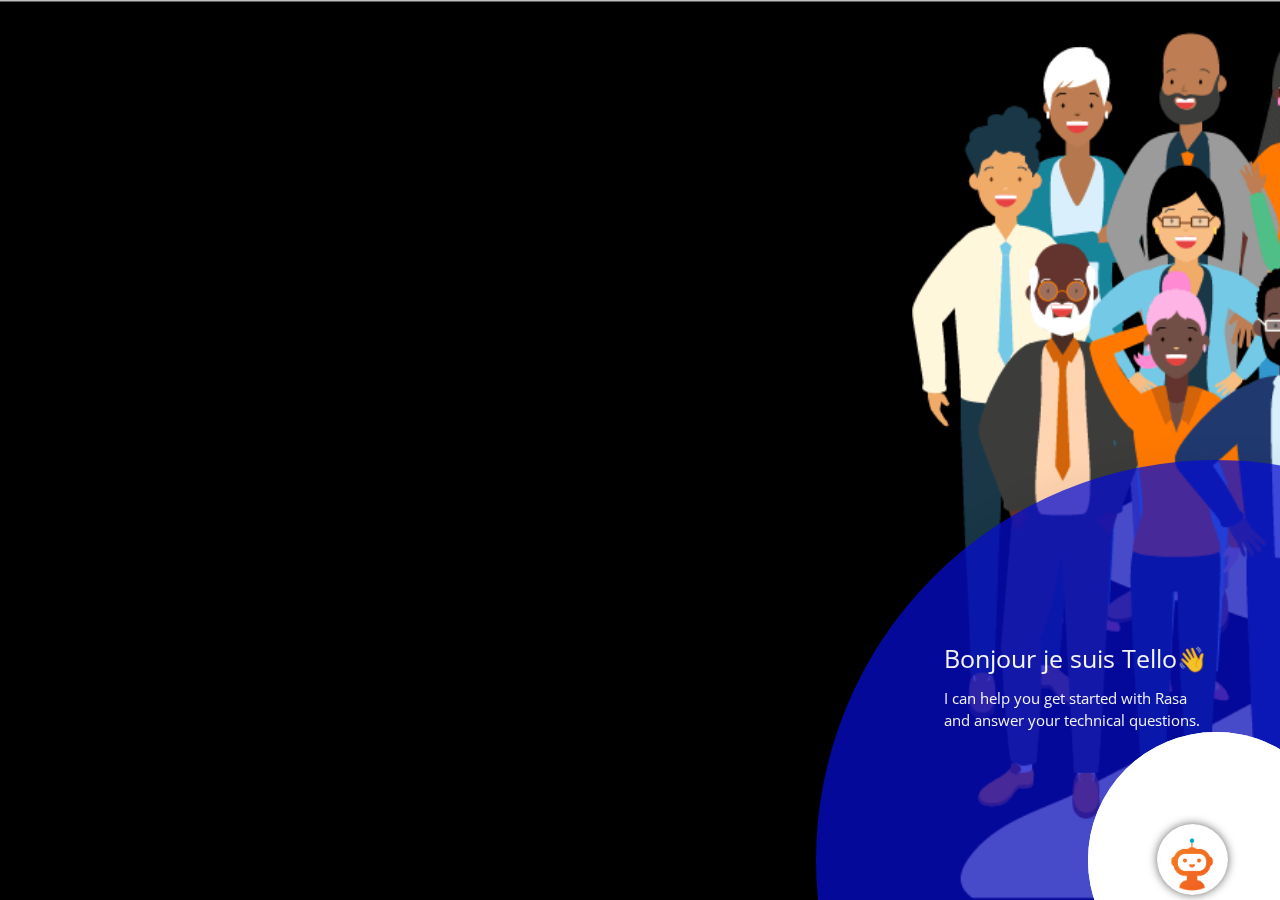
<file: chatbot/template/index.html>
<html>
  <head>
    <title>Chatbot Widget</title>

    <!--Let browser know website is optimized for mobile-->
    <meta name="viewport" content="width=device-width, initial-scale=1.0" />
    <meta content="text/html;charset=utf-8" http-equiv="Content-Type" />
    <meta content="utf-8" http-equiv="encoding" />

    <!--Import Google Icon Font-->
    <link
      href="https://fonts.googleapis.com/icon?family=Material+Icons"
      rel="stylesheet"
    />
    <link rel="preconnect" href="https://fonts.gstatic.com" />
    <link
      href="https://fonts.googleapis.com/css2?family=Open+Sans&display=swap"
      rel="stylesheet"
    />
    <link
      href="https://fonts.googleapis.com/css?family=Raleway:500&display=swap"
      rel="stylesheet"
    />

    <link rel="preconnect" href="https://fonts.gstatic.com" />
    <link
      href="https://fonts.googleapis.com/css2?family=Roboto:wght@300&display=swap"
      rel="stylesheet"
    />

    <link rel="preconnect" href="https://fonts.gstatic.com" />
    <link
      href="https://fonts.googleapis.com/css2?family=Lato&display=swap"
      rel="stylesheet"
    />

    <!--Import Font Awesome Icon Font-->
    <link
      rel="stylesheet"
      href="https://cdnjs.cloudflare.com/ajax/libs/font-awesome/4.7.0/css/font-awesome.min.css"
      integrity="sha256-eZrrJcwDc/3uDhsdt61sL2oOBY362qM3lon1gyExkL0="
      crossorigin="anonymous"
    />

    <!--Import materialize.css-->
    <link
      rel="stylesheet"
      type="text/css"
      href="static/css/materialize.min.css"
    />

    <!--Main css-->
    <link rel="stylesheet" type="text/css" href="static/css/style.css" />
    <meta name="viewport" content="width=device-width, initial-scale=1" />
  </head>

  <body>
    <div class="container">
      <!-- Modal for rendering the charts, declare this if you want to render charts, 
         else you remove the modal -->
      <div id="modal1" class="modal">
        <canvas id="modal-chart"></canvas>
      </div>

      <!--chatbot widget -->
      <div class="widget">
        <div class="chat_header">
          <!--Add the name of the bot here -->
          <span class="chat_header_title">Tello</span>
          <span class="dropdown-trigger" href="#" data-target="dropdown1">
            <i class="material-icons"> more_vert </i>
          </span>

          <!-- Dropdown menu-->
          <ul id="dropdown1" class="dropdown-content">
            <li><a href="#" id="clear">Effacer</a></li>
            <li><a href="#" id="restart">Rédemarrer</a></li>
            <li><a href="#" id="close">Fermer</a></li>
          </ul>
        </div>

        <!--Chatbot contents goes here -->
        <div class="chats" id="chats">
          <div class="clearfix"></div>
        </div>

        <!--keypad for user to type the message -->
        <div class="keypad">
          <textarea
            id="userInput"
            placeholder="Type a message..."
            class="usrInput"
          ></textarea>
          <div id="sendButton">
            <i class="fa fa-paper-plane" aria-hidden="true"></i>
          </div>
        </div>
      </div>

      <!--bot profile-->
      <div class="profile_div" id="profile_div">
        <img class="imgProfile" src="static/img/tello.png" />
      </div>

      <!-- Bot pop-up intro -->
      <div class="tap-target" data-target="profile_div">
        <div class="tap-target-content">
          <h5 class="white-text">Bonjour je suis Tello👋</h5>
          <p class="white-text">
            I can help you get started with Rasa and answer your technical
            questions.
          </p>
        </div>
      </div>
    </div>

    <!--JavaScript at end of body for optimized loading-->
    <script src="https://ajax.googleapis.com/ajax/libs/jquery/3.3.1/jquery.min.js"></script>
    <script
      type="text/javascript"
      src="static/js/lib/materialize.min.js"
    ></script>
    <script src="static/js/lib/uuid.min.js"></script>
    <!--Main Script -->
    <script type="text/javascript" src="static/js/script.js"></script>

    <!--Chart.js Script -->
    <script type="text/javascript" src="static/js/lib/chart.min.js"></script>
    <script type="text/javascript" src="static/js/lib/showdown.min.js"></script>
  </body>
</html>
</file>
<file: chatbot/template/static/css/style.css>
body {
  font-family: "Open Sans", sans-serif;
  background: url("../img/body.png") no-repeat center center fixed;
  background-size: cover;
}

/* ============= css related to chats =============== */

.widget {
  display: none;
  width: 350px;
  right: 15px;
  height: 500px;
  bottom: 5%;
  position: fixed;
  background: #fff;
  border-radius: 10px 10px 10px 10px;
  box-shadow: 0 0px 1px 0 rgba(0, 0, 0, 0.16), 0 0px 5px 0 #00000096;
}

.chat_header {
  height: 60px;
  background: #060dcfc7;
  border-radius: 10px 10px 0px 0px;
  padding: 5px;
  font-size: 20px;
}

.chat_header_title {
  color: white;
  float: left;
  margin-top: 3%;
  margin-left: 35%;
}

.chats {
  /* display: none; */
  height: 385px;
  padding: 2px;
  border-radius: 1px;
  overflow-y: scroll;
  margin-top: 1px;
  transition: 0.2s;
}

div.chats::-webkit-scrollbar {
  overflow-y: hidden;
  width: 0px;
  /* remove scrollbar space /
    background: transparent;
    / optional: just make scrollbar invisible */
}

.clearfix {
  margin-top: 2px;
  margin-bottom: 2px;
}

.botAvatar {
  border-radius: 50%;
  width: 1.5em;
  height: 1.5em;
  float: left;
  margin-left: 5px;
  /* border: 2px solid  #060DCF ; */
}

.botMsg {
  float: left;
  margin-top: 5px;
  background: #e3e7ee;
  color: black;
  /* box-shadow: 2px 3px 9px 0px #9a82842e; */
  margin-left: 0.5em;
  padding: 10px;
  border-radius: 1.5em;
  max-width: 60%;
  min-width: 25%;
  font-size: 13px;
  word-wrap: break-word;
  border-radius: 5px 20px 20px 20px;
}

div.chats > pre {
  font-family: monospace, monospace;
  font-size: 1em;
  margin: 0 !important;
  /* display: inline !important; */
  white-space: initial !important;
}
div.chats > ul:not(.browser-default) {
  padding-left: 1em;
}
div.chats > ul:not(.browser-default) > li {
  list-style-type: initial;
}

div.chats > span.botMsg > ol {
  padding-left: 1em;
}
textarea {
  box-shadow: none;
  resize: none;
  outline: none;
  overflow: hidden;
  font-family: Lato;
}

textarea::-webkit-input-placeholder {
  font-family: Lato;
}

textarea-webkit-scrollbar {
  width: 0 !important;
}

.userMsg {
  animation: animateElement linear 0.2s;
  animation-iteration-count: 1;
  margin-top: 5px;
  word-wrap: break-word;
  padding: 10px;
  float: right;
  margin-right: 0.5em;
  background: #060dcfc7;
  color: white;
  margin-bottom: 0.15em;
  font-size: 13px;
  max-width: 65%;
  min-width: 15%;
  border-radius: 20px 5px 20px 20px;
  /* box-shadow: 0px 2px 5px 0px #9a828454; */
}

blockquote {
  margin: 20px 0;
  padding-left: 1.5rem;
  border-left: 5px solid #ee6e73;
  margin-block-start: 0 !important;
  margin-block-end: 0 !important;
  margin-inline-start: 0 !important;
  margin-inline-end: 0 !important;
}

.userAvatar {
  animation: animateElement linear 0.3s;
  animation-iteration-count: 1;
  border-radius: 50%;
  width: 1.5em;
  height: 1.5em;
  float: right;
  margin-right: 5px;
  /* border: 2px solid  #060DCF ; */
}

.usrInput {
  padding: 0.5em;
  width: 80%;
  margin-left: 4%;
  border: 0;
  padding-left: 15px;
  height: 40px;
}

.keypad {
  /* display: none;  */
  background: white;
  height: 50px;
  position: absolute;
  bottom: 0px;
  width: 100%;
  padding: 5px;
  border-radius: 0px 0px 10px 10px;
  border-top: 1px solid #e3e7ee;
}

#sendButton {
  height: 20px;
  width: 20px;
  border-radius: 50%;
  display: inline-block;
  float: right;
  margin-right: 30px;
  text-align: center;
  padding: 5px;
  font-size: 20px;
  cursor: pointer;
  color: #060dcfc7;
}

.imgProfile {
  box-shadow: 0 0px 1px 0 rgba(0, 0, 0, 0.16), 0 0px 10px 0 #00000096;
  border-radius: 50px;
  width: 60%;
}

.profile_div {
  /* display: none; */
  position: fixed;
  padding: 5px;
  width: 10%;
  bottom: 0;
  right: 0;
  cursor: pointer;
}

/* css for dropdown menu of the bot */

#close,
#restart,
#clear {
  cursor: pointer;
}

.dropdown-trigger {
  cursor: pointer;
  color: white;
  margin-right: 5px;
  float: right;
  margin-top: 3%;
}

.dropdown-content li > a,
.dropdown-content li > span {
  color: #060dcfc7;
}

@keyframes animateElement {
  0% {
    opacity: 0;
    transform: translate(0px, 10px);
  }
  100% {
    opacity: 1;
    transform: translate(0px, 0px);
  }
}

/*========== css related to chats elements============= */

/* css for card details of carousel cards */

.content {
  transition: 0.2s;
  display: none;
  width: 350px;
  right: 15px;
  height: 500px;
  bottom: 5%;
  position: fixed;
  background: white;
  border-radius: 10px 10px 10px 10px;
  box-shadow: 0px 2px 10px 1px #b5b5b5;
}

.content_header {
  object-fit: cover;
  width: 100%;
  height: 40%;
  border-radius: 10px 10px 0px 0px;
}

.content_data {
  overflow-y: scroll;
  height: 70%;
  position: absolute;
  left: 0px;
  width: 100%;
  top: 30%;
  z-index: 1000;
  border-radius: 10px;
  background: white;
  padding: 5px;
  box-shadow: 0px -1px 20px 3px #9c9393ba;
}

.content_title {
  color: black;
  font-weight: 600;
  word-wrap: break-word;
  padding-left: 5px;
  font-size: 1.2em;
  width: 80%;
  border-radius: 0.28571429rem;
}

.votes {
  font-size: 12px;
  color: lightslategray;
}

.ratings {
  margin-top: 5px;
  background: #9acd32;
  padding: 5px;
  color: white;
  border-radius: 5px;
}

.user_ratings {
  border-radius: 0.28571429rem;
  color: #fff;
  font-weight: 600;
  font-size: 15px;
}

.total_ratings {
  font-size: 12px;
  opacity: 0.5;
  margin-left: 5px;
}

.content_data > .row .col {
  padding: 5px;
}

.metadata_1,
.metadata_2,
.metadata_3,
.metadata_4,
.row {
  margin-bottom: 0px;
}

.metadata_1 {
  color: lightslategrey;
  padding: 5px;
}

.order,
#closeContents {
  color: #060dcfc7;
}

.metadata_2,
.metadata_3,
.metadata_4,
.metadata_5,
.metadata_6 {
  color: lightslategrey;
  padding: 5px;
}

.average_cost,
.timings,
.location,
.cuisines {
  width: 70%;
  float: right;
  margin-right: 25%;
}

.fa .fa-user-o {
  font-size: 15px;
}

.stars-outer {
  display: inline-block;
  position: relative;
  font-family: FontAwesome;
}

.stars-outer::before {
  content: "\f006 \f006 \f006 \f006 \f006";
}

.stars-inner {
  position: absolute;
  top: 0;
  left: 0;
  white-space: nowrap;
  overflow: hidden;
  width: 0;
}

.stars-inner::before {
  content: "\f005 \f005 \f005 \f005 \f005";
  color: #f8ce0b;
}

div.content::-webkit-scrollbar {
  width: 0 !important;
}

div.content_data::-webkit-scrollbar {
  overflow-y: hidden;
  width: 0px;
  /* remove scrollbar space /
    background: transparent;
    / optional: just make scrollbar invisible */
}

/* css for single card */

.singleCard {
  padding-left: 10%;
  padding-right: 10px;
}

/* css for image card */

.imgcard {
  object-fit: cover;
  width: 80%;
  height: 50%;
  border-radius: 10px;
  margin-left: 1%;
}

/* css for markdown images */

.imgcard_mrkdwn {
  width: 80%;
  border-radius: 10px;
  margin-left: 1%;
}

/* css for suggestions buttons */

.suggestions {
  padding: 5px;
  width: 80%;
  border-radius: 10px;
  background: #ffffff;
  box-shadow: 2px 5px 5px 1px #dbdade;
}

.menuTitle {
  padding: 5px;
  margin-top: 5px;
  margin-bottom: 5px;
}

.menu {
  padding: 5px;
}

.menuChips {
  display: block;
  background: #060dcfc7;
  color: #fff;
  text-align: center;
  padding: 5px;
  margin-bottom: 5px;
  cursor: pointer;
  border-radius: 15px;
  font-size: 14px;
  word-wrap: break-word;
}

/* cards carousels */

.cards {
  display: none;
  position: relative;
  max-width: 300px;
}

.cards_scroller {
  overflow-x: scroll;
  overflow-y: hidden;
  display: flex;
  height: 210px;
  width: 300px;
  transition: width 0.5s ease;
  margin-left: 5px;
  /* Enable Safari touch scrolling physics which is needed for scroll snap */
  -webkit-overflow-scrolling: touch;
}

.cards_scroller img {
  border-radius: 10px;
}

.cards div.note {
  position: absolute;
  /* vertically align center */
  top: 50%;
  transform: translateY(-50%);
  left: 0;
  right: 0;
  background: rgba(0, 0, 0, 0.6);
  padding: 20px;
  position: absolute;
  font-size: 4em;
  color: white;
}

.cards .arrow {
  position: absolute;
  top: 50%;
  transform: translateY(-50%);
  height: 30px;
  width: 30px;
  border-radius: 2px;
  background-position: 50% 50%;
  background-repeat: no-repeat;
  z-index: 1;
}

.cards .arrow.next {
  display: none;
  font-size: 2em;
  color: #ffffff;
  right: 10px;
}

.cards .arrow.prev {
  display: none;
  font-size: 2em;
  color: #ffffff;
  left: 10px;
}

.cards_scroller::-webkit-scrollbar {
  width: 0 !important;
}

.cards_scroller > div.carousel_cards {
  margin: 5px;
  scroll-snap-align: center;
  position: relative;
  scroll-behavior: smooth;
}

.cards_scroller div.carousel_cards {
  min-width: 50%;
  min-height: 70%;
  background: #b5b5b5;
  border-radius: 10px;
}

@-webkit-keyframes fadeInLeft {
  from {
    opacity: 0;
    -webkit-transform: translatex(-10px);
    -moz-transform: translatex(-10px);
    -o-transform: translatex(-10px);
    transform: translatex(-10px);
  }
  to {
    opacity: 1;
    -webkit-transform: translatex(0);
    -moz-transform: translatex(0);
    -o-transform: translatex(0);
    transform: translatex(0);
  }
}

.in-left {
  -webkit-animation-name: fadeInLeft;
  -moz-animation-name: fadeInLeft;
  -o-animation-name: fadeInLeft;
  animation-name: fadeInLeft;
  -webkit-animation-fill-mode: both;
  -moz-animation-fill-mode: both;
  -o-animation-fill-mode: both;
  animation-fill-mode: both;
  -webkit-animation-duration: 0.8s;
  -moz-animation-duration: 0.8s;
  -o-animation-duration: 0.8s;
  animation-duration: 0.8s;
  -webkit-animation-delay: 0.8s;
  -moz-animation-delay: 0.8s;
  -o-animation-duration: 0.8s;
  animation-delay: 0.8s;
}

/* css for cards within the cards carousels */

.cardBackgroundImage {
  width: 100%;
  border-radius: 5px;
  height: 100%;
  position: absolute;
  object-fit: cover;
}

.cardFooter {
  background: rgba(56, 53, 60, 0.86);
  border-radius: 0px 0px 5px 5px;
  position: absolute;
  z-index: 3;
  color: white;
  bottom: 0;
  width: 100%;
  height: 30%;
  word-wrap: break-word;
  padding: 1px;
}

.cardTitle {
  overflow: hidden;
  white-space: nowrap;
  text-overflow: ellipsis;
  width: 90%;
  /* height: 40%; */
  display: inline-block;
  margin-bottom: 1px;
  font-size: 15px;
  /* font-weight: 600; */
  padding: 5px;
  /* color:#060dcfc7; */
  color: #ffffff;
  cursor: pointer;
}

.cardDescription {
  padding: 5px;
  font-size: 13px;
  color: white;
  line-height: 15px;
}

/*css for dropDown messages*/

.dropDownMsg {
  float: left;
  margin-top: 5px;
  background: white;
  color: black;
  box-shadow: 2px 3px 9px 0px #9a82842e;
  margin-left: 0.5em;
  padding: 10px;
  border-radius: 1.5em;
  max-width: 60%;
  min-width: 25%;
  font-size: 13px;
  word-wrap: break-word;
}

.dropDownMsg > select {
  border: 0px solid #f2f2f2;
}

/* css for quick replies */

.quickReplies {
  padding: 5px;
  position: relative;
  width: 100%;
  overflow-x: scroll;
  overflow-y: hidden;
  white-space: nowrap;
  transition: all 0.2s;
  transform: scale(0.98);
  will-change: transform;
  user-select: none;
  cursor: pointer;
  scroll-behavior: smooth;
}

.quickReplies::-webkit-scrollbar {
  width: 0 !important;
}

.quickReplies.active {
  cursor: grabbing;
  cursor: -webkit-grabbing;
  transform: scale(1);
}

.chip {
  background-color: white;
  border: 1px solid#060dcfc7;
  color: #060dcfc7;
  font-weight: bolder;
  text-align: center;
}

.chip:hover {
  background-color: #060dcfc7;
  color: white;
}

/* css for charts */

#expand:hover {
  font-size: 18px;
}

#expand {
  position: absolute;
  right: 10px;
  top: 10px;
}

.modal {
  height: 60%;
  border-radius: 10px;
}

.chart-container {
  position: relative;
  margin: auto;
  height: 25vh;
  width: 90%;
  border-radius: 10px 10px 10px 10px;
  margin-left: 5%;
  background: white;
  box-shadow: 2px 3px 9px 0px #9a82847a;
  margin-top: 5px;
}

/* css for collapsible */

.collapsible {
  margin-top: 5px;
  margin-left: 5%;
  max-width: 60%;
  min-width: 25%;
  font-size: 13px;
  word-wrap: break-word;
  border-radius: 20px;
  background: white;
}

.collapsible-body {
  padding: 15px;
}

.collapsible-header {
  font-weight: bold;
  color: #060dcfc7;
}

ul.collapsible > li:first-child .collapsible-header {
  border-radius: 20px 20px 0px 0px;
}

ul.collapsible > li:last-child .collapsible-header {
  color: #060dcfc7;
  border-radius: 0px 0px 20px 20px;
}

ul.collapsible > li:last-child .collapsible-body {
  border-bottom: none;
}

.collapsible-header {
  padding: 10px;
}

/* css for botTyping */

.botTyping {
  float: left;
  margin-top: 5px;
  background: #e3e7ee;
  color: #000000;
  /* box-shadow: 2px 3px 9px 0px #9a82847a; */
  margin-left: 0.5em;
  padding: 15px;
  border-radius: 5px 20px 20px 20px;
  max-width: 60%;
  min-width: 20%;
  word-wrap: break-word;
  border-radius: 5px 20px 20px 20px;
}

.botTyping > div {
  width: 10px;
  height: 10px;
  background-color: #060dcfc7;
  border-radius: 100%;
  display: inline-block;
  -webkit-animation: sk-bouncedelay 1.4s infinite ease-in-out both;
  animation: sk-bouncedelay 1.4s infinite ease-in-out both;
  margin-right: 5px;
}

.botTyping .bounce1 {
  -webkit-animation-delay: -0.32s;
  animation-delay: -0.32s;
}

.botTyping .bounce2 {
  -webkit-animation-delay: -0.16s;
  animation-delay: -0.16s;
}

@-webkit-keyframes sk-bouncedelay {
  0%,
  80%,
  100% {
    -webkit-transform: scale(0);
  }
  40% {
    -webkit-transform: scale(1);
  }
}

@keyframes sk-bouncedelay {
  0%,
  80%,
  100% {
    -webkit-transform: scale(0);
    transform: scale(0);
  }
  40% {
    -webkit-transform: scale(1);
    transform: scale(1);
  }
}

input:focus {
  outline: none;
}

video:focus {
  outline: none;
}

.video-container iframe,
.video-container object,
.video-container embed {
  position: absolute;
  top: 0;
  left: 0;
  width: 90%;
  height: 100%;
  margin-left: 5%;
  border-radius: 10px;
  border-style: none;
}

/* Bot pop-up intro */

.tap-target {
  color: #fff;
  background: #060dcfc7;
}

.pdf_attachment {
  border: 0.5px solid #00000014;
  width: 60%;
  height: 14%;
  border-radius: 10px;
  margin-left: 10%;
  box-shadow: 2px 3px 9px 0px #9a82842e;
}

.pdf_icon {
  border-radius: 10px 0px 0px 10px;
  height: 100%;
  font-size: 25px;
  padding: 7% !important;
  background-color: #060dcfc7;
  color: white;
}

.pdf_link {
  padding: 5% !important;
  white-space: nowrap;
  overflow: hidden;
  text-overflow: ellipsis;
}

.pdf_link a {
  color: #060dcfc7;
}
</file>
